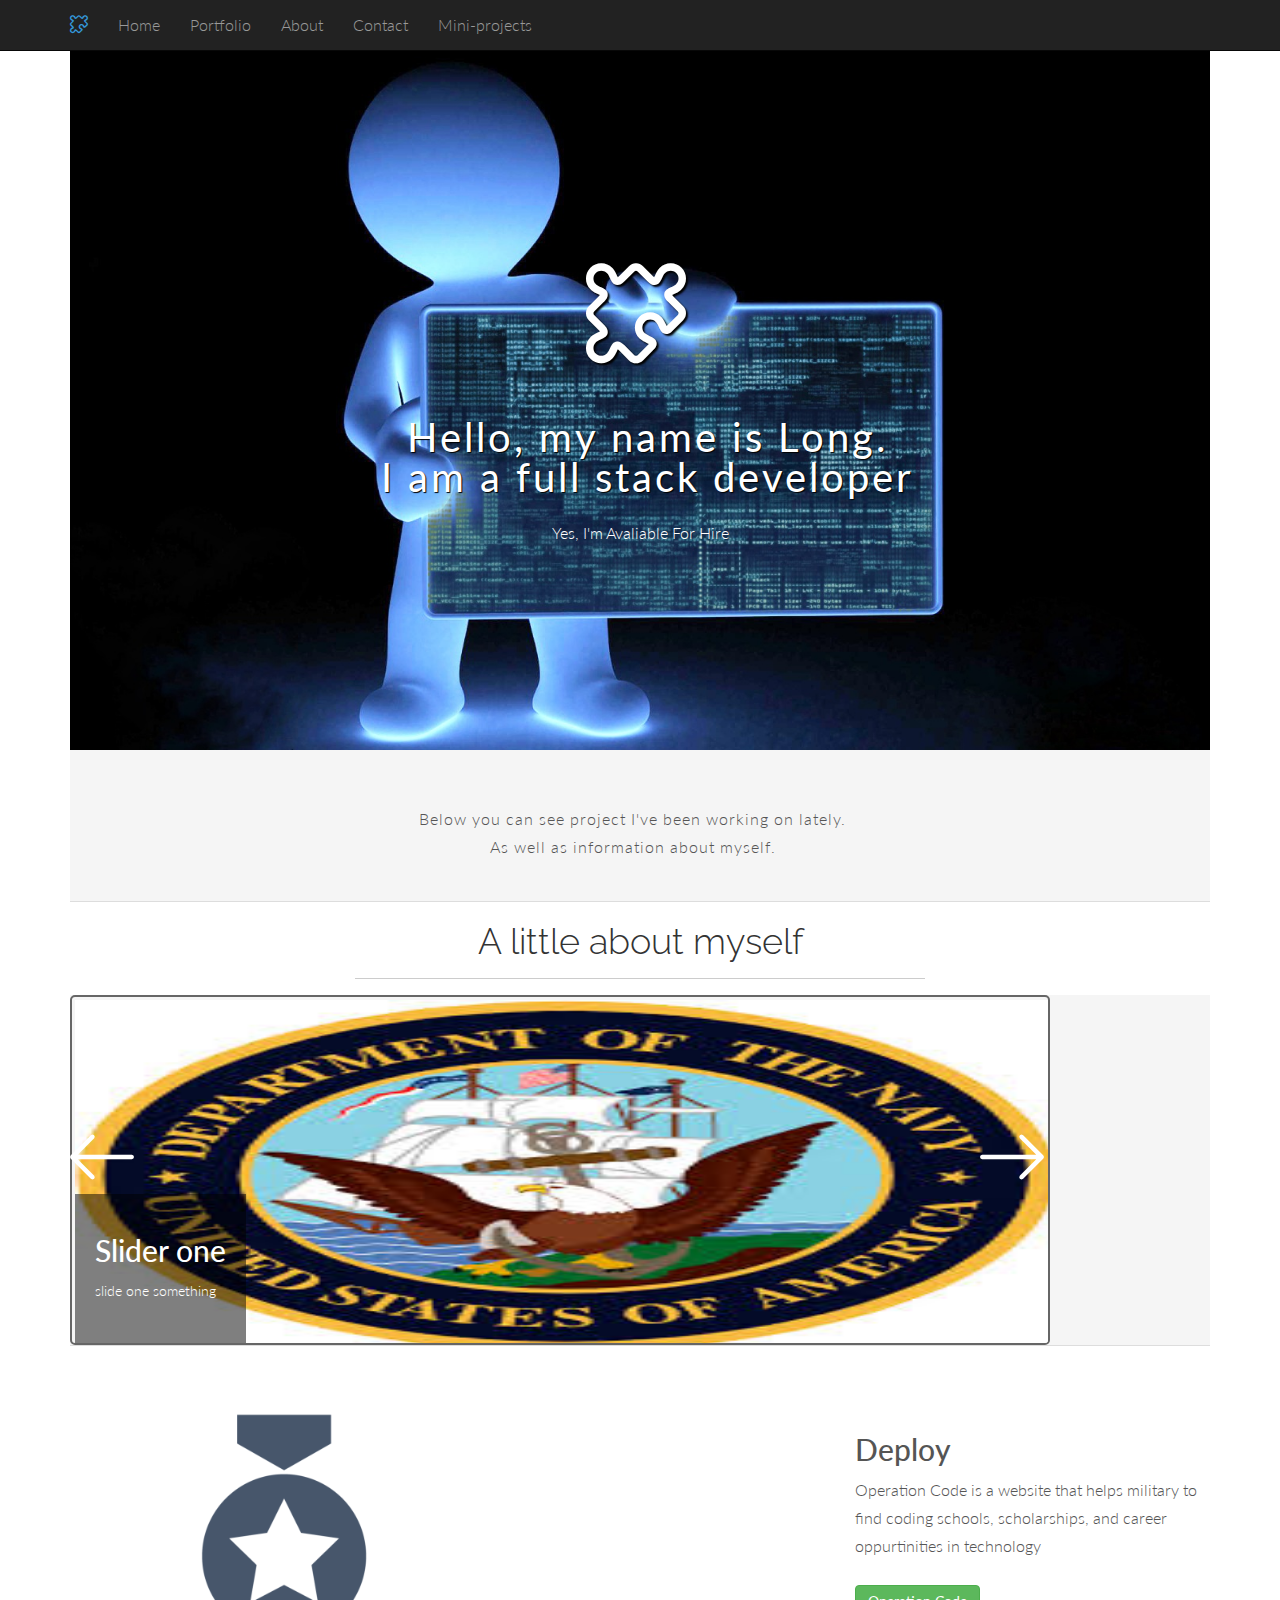
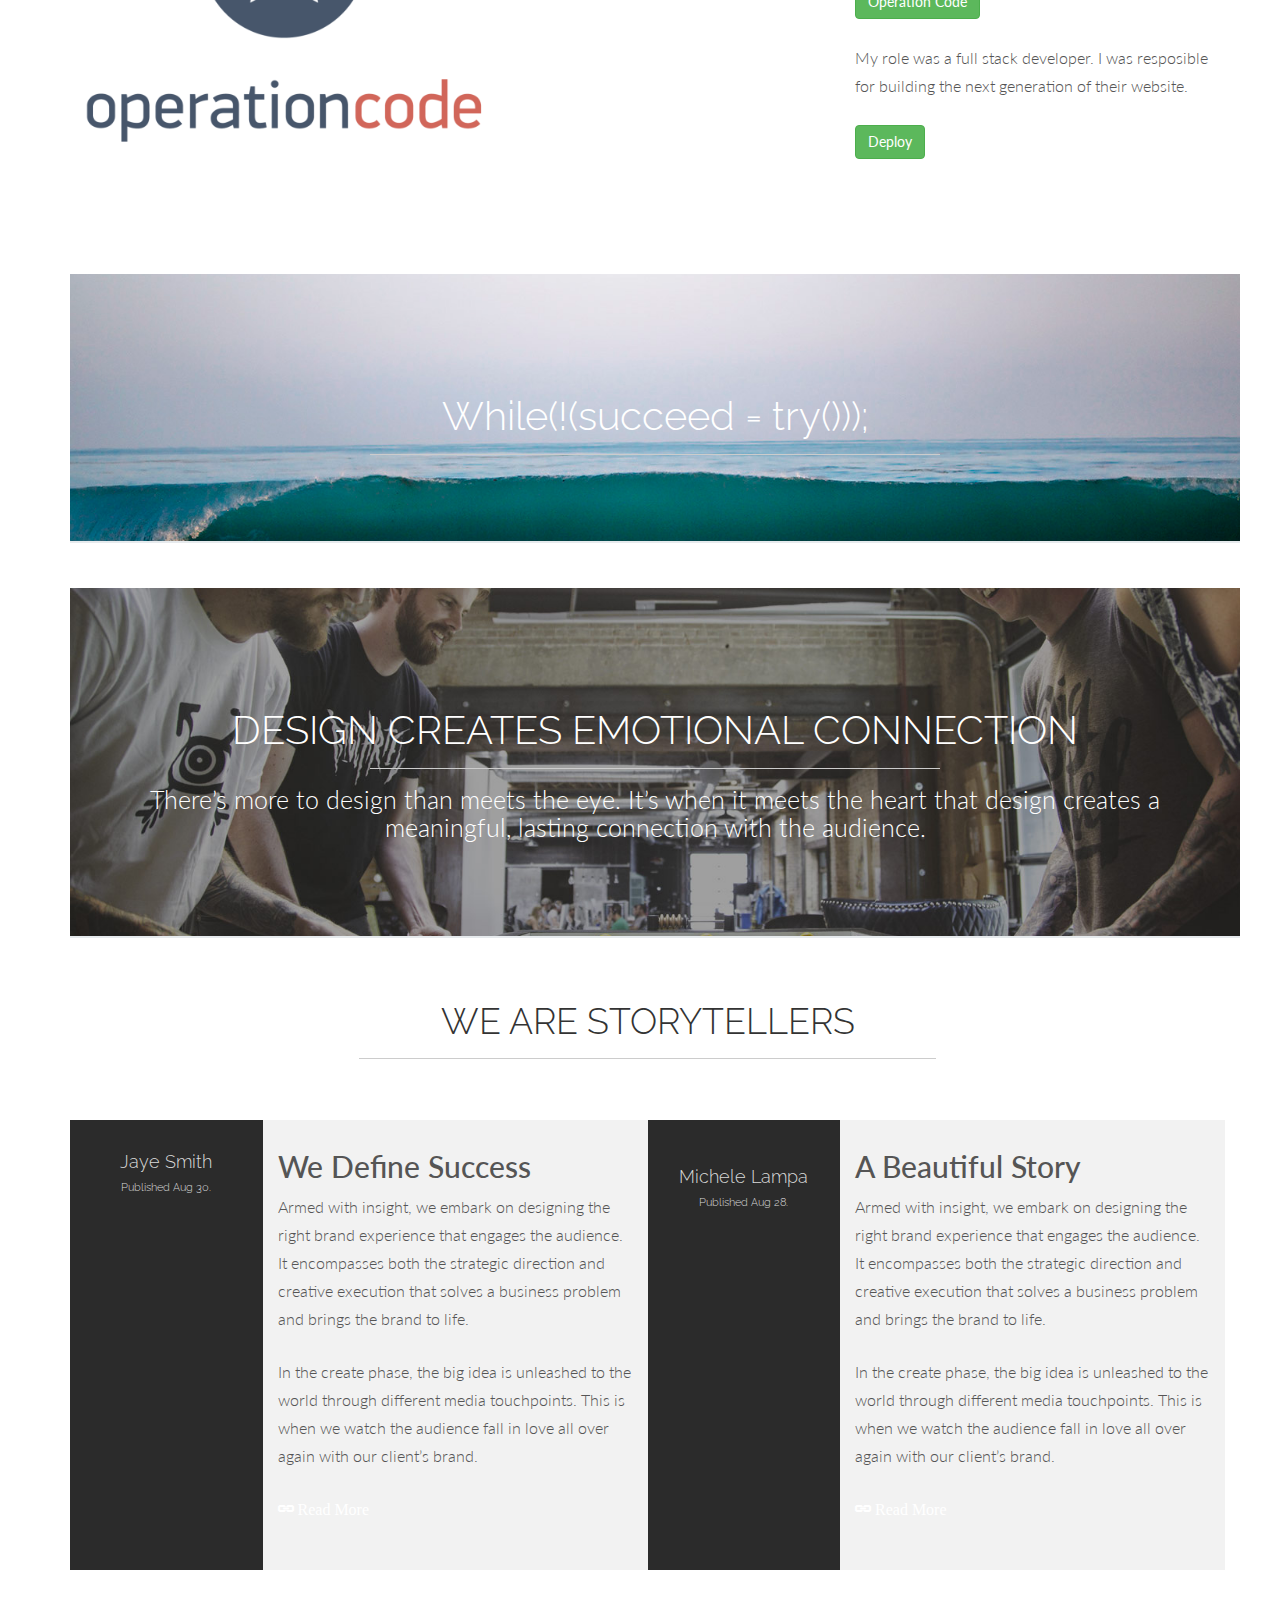
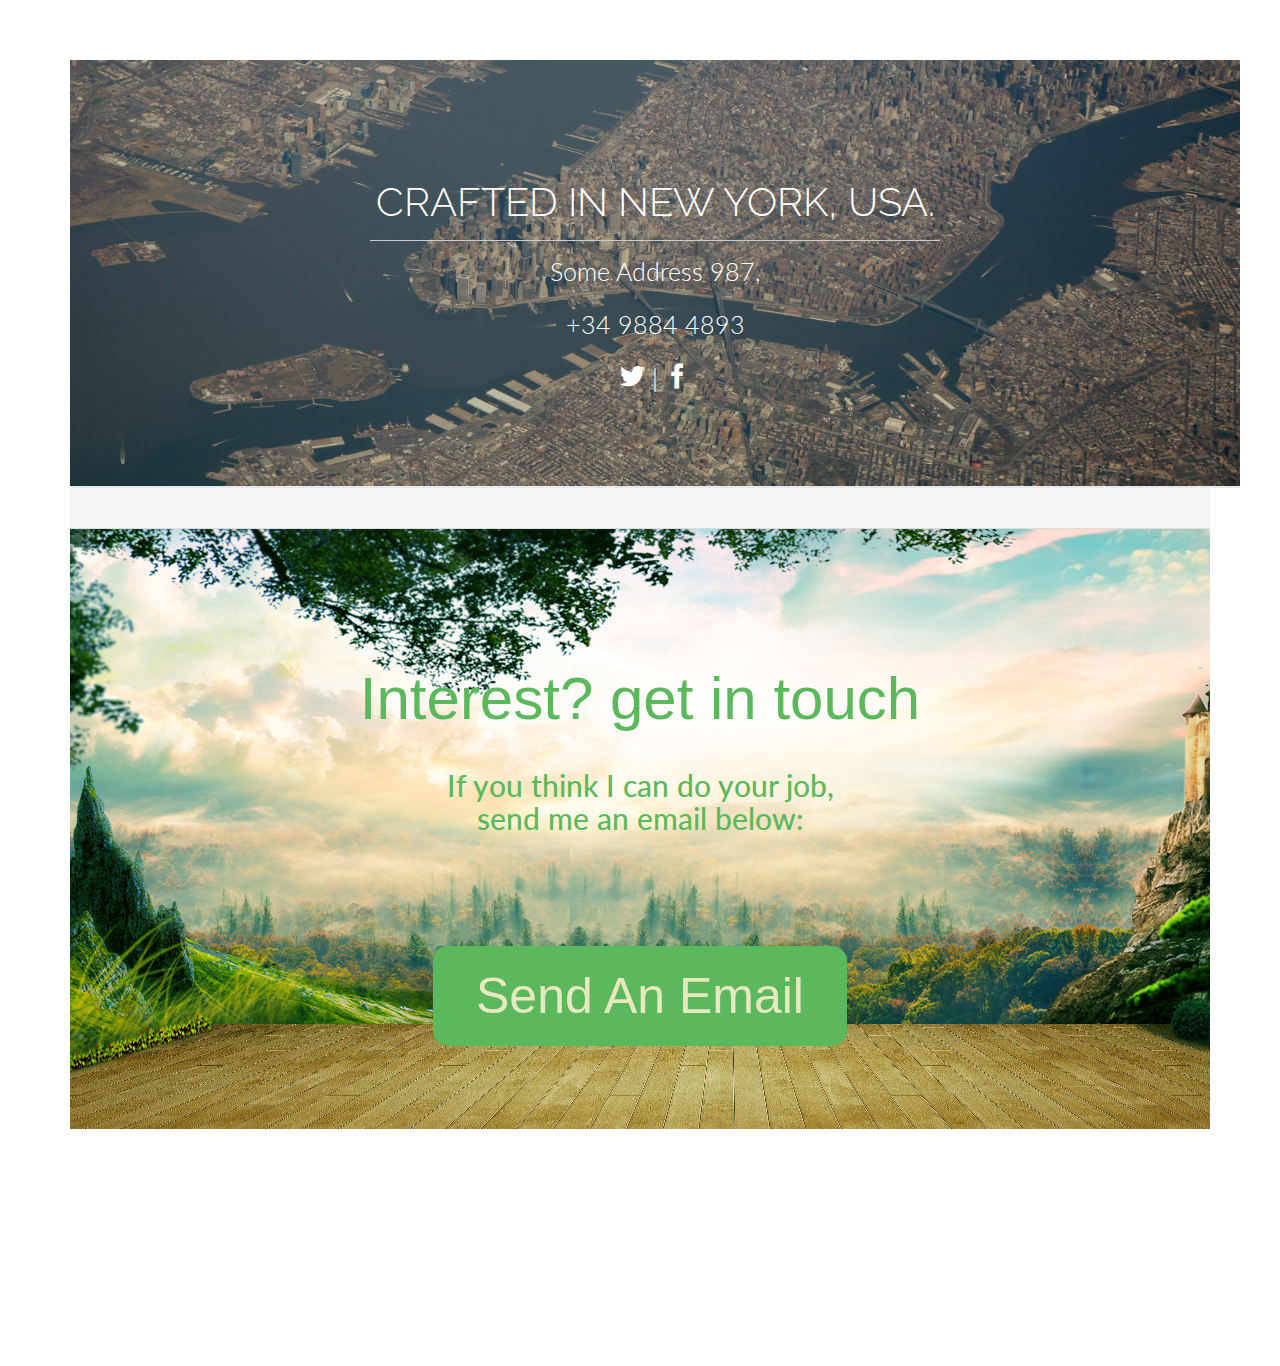
<file: index.html>
<!DOCTYPE html>
<html lang="en">

<head>
    <meta charset="utf-8">
    <meta name="viewport" content="width=device-width, initial-scale=1.0">
    
    <link rel="shortcut icon" href="">

    <title>Long Ho</title>

    <!-- Bootstrap core CSS -->
    <link href="assets/css/bootstrap.css" rel="stylesheet">

    <!-- Custom styles for this template -->
    <link href="assets/css/main.css" rel="stylesheet">
    <link rel="stylesheet" href="assets/css/icomoon.css">
    <link href="assets/css/animate-custom.css" rel="stylesheet">
    <link rel="stylesheet" href="assets/css/style.css">


    <link href='http://fonts.googleapis.com/css?family=Lato:300,400,700,300italic,400italic' rel='stylesheet' type='text/css'>
    <link href='http://fonts.googleapis.com/css?family=Raleway:400,300,700' rel='stylesheet' type='text/css'>
    <link rel="stylesheet" href="https://cdnjs.cloudflare.com/ajax/libs/font-awesome/4.7.0/css/font-awesome.min.css">
    <script src="assets/js/jquery.min.js"></script>
    <script type="text/javascript" src="assets/js/modernizr.custom.js"></script>

    <!-- HTML5 shim and Respond.js IE8 support of HTML5 elements and media queries -->
    <!--[if lt IE 9]>
      <script src="assets/js/html5shiv.js"></script>
      <script src="assets/js/respond.min.js"></script>
    <![endif]-->
</head>

<body data-spy="scroll" data-offset="0" data-target="#navbar-main">
    <div class="container">

        <div id="navbar-main">
            <!-- Fixed navbar -->
            <div class="navbar navbar-inverse navbar-fixed-top">
                <div class="container">
                    <div class="navbar-header">
                        <button type="button" class="navbar-toggle" data-toggle="collapse" data-target=".navbar-collapse">
            <span class="icon icon-puzzle" style="font-size:30px; color:#3498db;"></span>
          </button>
                        <a class="navbar-brand hidden-xs hidden-sm" href="#home"><span class="icon icon-puzzle" style="font-size:18px; color:#3498db;"></span></a>
                    </div>
                    <div class="navbar-collapse collapse">
                        <ul class="nav navbar-nav">
                            <li><a href="#home" class="smoothScroll">Home</a></li>
                            <li> <a href="#portfolio" class="smoothScroll"> Portfolio</a></li>
                            <li> <a href="#about" class="smoothScroll"> About</a></li>
                            <li> <a href="#contact" class="smoothScroll"> Contact</a></li>
                            <li> <a href="miniproject.html" class="icon-envelope-alt"> Mini-projects</a></li>
                    </div>
                    <!--/.nav-collapse -->
                </div>
            </div>
        </div>
        <div id="headerwrap" id="home" name="home">
            <header class="clearfix">
                <h1><span class="icon icon-puzzle"></span></h1>
                <p>Hello, my name is Long.<br/> I am a full stack developer</p>
                <a href="#contact" class="button button-ghost smoothScroll">Yes, I'm Avaliable For Hire </a>
            </header>
        </div>
        <div id="greywrap">
            <div class="row">
                <p>Below you can see project I've been working on lately.<br/> As well as information about myself.</p>
            </div>
        </div>

       
        
        <!-- ==== ABOUT ==== -->

        <h1 class="centered">A little about myself</h1>
        <hr>
        <div id="body1">
            <div class="container1" id="about" name="about">
                <!--slide 1-->
                <img src="assets/img/left-arrow.png" alt="Prev" id="prev">
                <div id="slider">
                    <div class="slide">
                        <div class="slide-copy">
                            <h2>Slider one</h2>
                            <p>slide one something</p>
                        </div>
                        <img src="assets/img/navy.jpg">
                    </div>
                    <!--slide 2-->
                    <div class="slide">
                        <div class="slide-copy">
                            <h2>Slider two something2</h2>
                            <p>slide two</p>
                        </div>
                        <img src="assets/img/navy.jpg">
                    </div>
                    <!--slide 3-->
                    <div class="slide">
                        <div class="slide-copy">
                            <h2>Slider three</h2>
                            <p>slide three</p>
                        </div>
                        <img src="assets/img/navy.jpg">
                    </div>
                    <!--slide 4-->
                    <div class="slide">
                        <div class="slide-copy">
                            <h2>Slider four</h2>
                            <p>slide four</p>
                        </div>
                        <img src="assets/img/navy.jpg">
                    </div>
                    <!--slide 5-->
                    <div class="slide">
                        <div class="slide-copy">
                            <h2>Slider five</h2>
                            <p>slide five sdfksdfojsdofjsodfsdofjsodjfosdjofjsdofjsodjfosdjfosjdofsdojfosdjfojsdofjsodfjosdjfosdjfosjdofjsdfojsdofj</p>
                        </div>
                        <img src="assets/img/navy.jpg">
                    </div>
                </div>
                <img src="assets/img/right-arrow.png" alt="Next" id="next">
            </div>
        </div>
        <!-- container -->

        <div id="greywrap">
            <div class="row">
            </div>
            <!-- row -->
        </div>

        <!-- ==== Portfolio ==== -->
        <div class="container" id="portfolio" name="portfolio">
            <br/>
            <br/>
            <br/>
            <div class="row">
                <div class="col-lg-8 centered">
                    <img class="img-responsive" src="assets/img/operationcode.png" width="400px">
                </div>
                <div class="col-lg-4">
                    <h2>Deploy</h2>
                    <p>Operation Code is a website that helps military to find coding schools, scholarships, and career oppurtinities
                        in technology</p>
                    <p><a href="https://operationcode.org/" class="btn btn-success" id="button">Operation Code</a></p>
                    <p> My role was a full stack developer. I was resposible for building the next generation of their website.</p>
                    <p><a href="https://opcode.azurewebsites.net/" class="btn btn-success" id="button">Deploy</a></p>
                </div>
            </div>
            <!-- row -->
            <br>
            <br>
        </div>
        <!-- Portfolio -->

        <!-- ==== SECTION DIVIDER1 -->
        <section class="section-divider textdivider divider1">
            <div class="container">
                <h1>While(!(succeed = try()));</h1>
                <hr>

            </div>
            <!-- container -->
        </section>
        <!-- section -->
        <!-- ==== SECTION DIVIDER4 ==== -->
        <section class="section-divider textdivider divider4">
            <div class="container">
                <h1>DESIGN CREATES EMOTIONAL CONNECTION</h1>
                <hr>
                <p>There’s more to design than meets the eye. It’s when it meets the heart that design creates a meaningful,
                    lasting connection with the audience.</p>
            </div>
            <!-- container -->
        </section>
        <!-- section -->

        <!-- ==== BLOG ==== -->
        <div class="container" id="blog" name="blog">
            <br>
            <div class="row">
                <br>
                <h1 class="centered">WE ARE STORYTELLERS</h1>
                <hr>
                <br>
                <br>
            </div>
            <!-- /row -->

            <div class="row">
                <div class="col-lg-6 blog-bg">
                    <div class="col-lg-4 centered">
                        <br>
                        <h4>Jaye Smith</h4>
                        <h5>Published Aug 30.</h5>
                    </div>
                    <div class="col-lg-8 blog-content">
                        <h2>We Define Success</h2>
                        <p>Armed with insight, we embark on designing the right brand experience that engages the audience.
                            It encompasses both the strategic direction and creative execution that solves a business problem
                            and brings the brand to life.</p>
                        <p>In the create phase, the big idea is unleashed to the world through different media touchpoints.
                            This is when we watch the audience fall in love all over again with our client’s brand.</p>
                        <p><a href="#" class="icon icon-link"> Read More</a></p>
                        <br>
                    </div>
                </div>
                <!-- /col -->

                <div class="col-lg-6 blog-bg">
                    <div class="col-lg-4 centered">
                        <br>
                        <p></p>
                        <h4>Michele Lampa</h4>
                        <h5>Published Aug 28.</h5>
                    </div>
                    <div class="col-lg-8 blog-content">
                        <h2>A Beautiful Story</h2>
                        <p>Armed with insight, we embark on designing the right brand experience that engages the audience.
                            It encompasses both the strategic direction and creative execution that solves a business problem
                            and brings the brand to life.</p>
                        <p>In the create phase, the big idea is unleashed to the world through different media touchpoints.
                            This is when we watch the audience fall in love all over again with our client’s brand.</p>
                        <p><a href="#" class="icon icon-link"> Read More</a></p>
                        <br>
                    </div>
                </div>
                <!-- /col -->
            </div>
            <!-- /row -->
            <br>
            <br>
        </div>
        <!-- /container -->


        <!-- ==== SECTION DIVIDER6 ==== -->
        <section class="section-divider textdivider divider6">
            <div class="container">
                <h1>CRAFTED IN NEW YORK, USA.</h1>
                <hr>
                <p>Some Address 987,</p>
                <p>+34 9884 4893</p>
                <p><a class="icon icon-twitter" href="#"></a> | <a class="icon icon-facebook" href="#"></a></p>
            </div>
            <!-- container -->
        </section>

        <div id="greywrap">
            <div class="row">
            </div>
            <!-- row -->
        </div>

        <!-- section -->
        <div class="contactMe" id="contact" name="contact">
            <div class="contactWrapper">
                <h1 id="text">Interest? get in touch</h1>
                <h2 id="contactp">If you think I can do your job,<br/> send me an email below:</h2>
                <br/>
                <br/>
                <br/>
                <div class="submitContact">
                    <a href="mailto:holong.duc@gmail.com">
                        <div class="submitBtnNew">Send An Email</div>
                    </a>
                </div>

            </div>
        </div>

        <!-- <div class="container" id="contact" name="contact">
        <div class="row">
            <br>
            <h1 class="centered">Contact</h1>
            <hr>
            <h3>Hire Long</h3>
            <p>Register to our newsletter and be updated with the latests information regarding our services, offers and
                much more.</p>
            <br>
            <br>
            <div class="col-lg-4">
                <h3>Contact Information</h3>
                <p>
                    <span class="icon icon-mobile"></span>(408)483-4746 <br/>
                    <span class="icon icon-envelop"></span> <a href="#">holong.duc@gmail.com</a> <br/>
                    <i class="fa fa-linkedin" aria-hidden="true"> www.linkedin.com/in/bobbylong73</i><br/>

                </p>
            </div>
            <!-- col -->

        <!-- <div class="col-lg-4">
               
                    <form class="form-horizontal" role="form">
                        <div class="form-group">
                            <label>Name</label>
                            <label for="text1" class="col-lg-4 control-label"></label>
                            <div class="col-lg-10">
                                <input type="text" class="form-control" id="text1" placeholder="Enter your name....">
                            </div>
                        </div>
                        <div class="form-group">
                            <label>Email Address</label>
                            <label for="inputEmail1" class="col-lg-4 control-label"></label>
                            <div class="col-lg-10">
                                <input type="email" class="form-control" id="inputEmail1" placeholder="Email">
                            </div>
                        </div>
                        <div class="form-group">
                                <label>Contact</label>
                                <label for="contact" class="col-lg-4 control-label"></label>
                                <div class="col-lg-10">
                                    <input type="contact" class="form-control" id="contact" placeholder="Enter your phone number...">
                                </div>
                            </div>
                        <div class="form-group">
                                <label>Message</label>
                                <label for="message" class="col-lg-4 control-label"></label>
                                <div class="col-lg-10">
                                    <textarea id="message" name="message" placeholder="Your message..." rows="7" cols="38"></textarea>
                                </div>
                            </div>
                        <div class="form-group">
                            <div class="col-lg-10">
                                <button type="button" class="btn btn-success">Send</button>
                            </div>
                        </div>
                    </form>
                    <!-- form -->

        <!-- </div> -->
        <!-- col -->

        <!-- <div class="col-lg-4">
                <h3>Support Us</h3>
                <p>Lorem Ipsum is simply dummy text of the printing and typesetting industry. Lorem Ipsum has been the industry's
                    standard dummy text ever since the 1500s, when an unknown printer took a galley of type and scrambled
                    it to make a type specimen book.</p>
            </div> -->
        <!-- col -->

        <!-- </div> -->
        <!-- row -->

        <!-- </div> -->
        <!-- container -->


        <!-- Bootstrap core JavaScript
    ================================================== -->
        <!-- Placed at the end of the document so the pages load faster -->


        <script type="text/javascript" src="assets/js/bootstrap.min.js"></script>
        <script type="text/javascript" src="assets/js/retina.js"></script>
        <script type="text/javascript" src="assets/js/jquery.easing.1.3.js"></script>
        <script type="text/javascript" src="assets/js/smoothscroll.js"></script>
        <script type="text/javascript" src="assets/js/jquery-func.js"></script>
        <script type="text/javascript" src="assets/js/script.js"></script>
    </div>
</body>

</html>
</file>
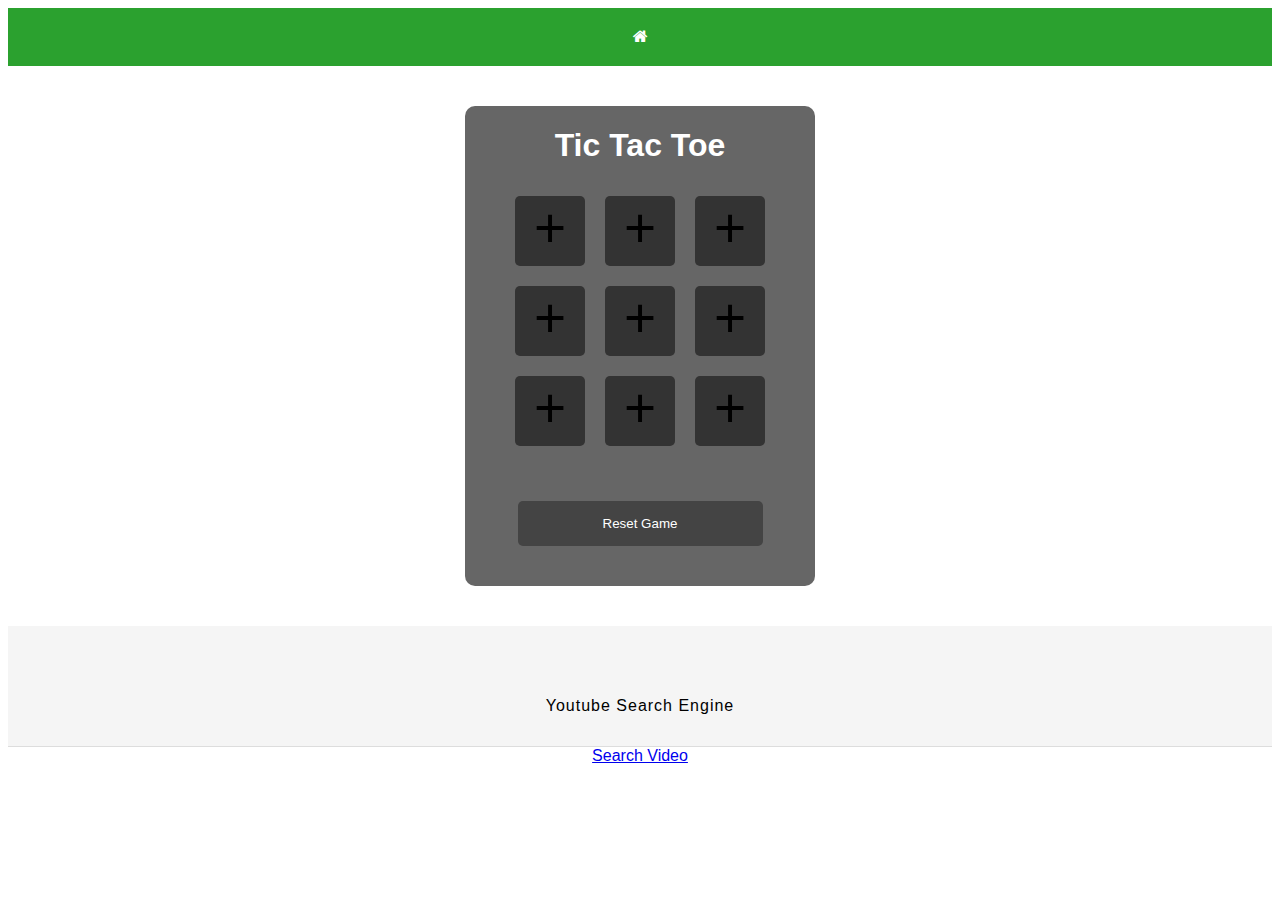
<file: portfolio/miniProject.html>
<!DOCTYPE html>
<html lang="en">

<head>
    <meta charset="utf-8">
    <title>Mini-Projects</title>
    <meta name="viewport" content="width=device-width, initial-scale=1.0">

    <!--CSS-->
    <link rel="stylesheet" href="https://maxcdn.bootstrapcdn.com/bootstrap/4.0.0-beta/css/bootstrap.min.css" integrity="sha384-/Y6pD6FV/Vv2HJnA6t+vslU6fwYXjCFtcEpHbNJ0lyAFsXTsjBbfaDjzALeQsN6M"
        crossorigin="anonymous">
    <link rel="stylesheet" href="assets/css/tictactoe.css">
   
    <link href="assets/css/font-awesome.min.css" rel="stylesheet">
   
    
</head>

<body>
    <div>
        <ul id="navbar-header">
            <li id="navbar">
                <a href="index.html" class="active"><i class="icon-home"></i></a>
            </li>
        </ul>
    </div>

    <div id="container">
        <header>
            <h1 id="ttt">Tic Tac Toe</h1>
        </header>
        <ul id="board">
            <li id="spot1">+</li>
            <li id="spot2">+</li>
            <li id="spot3">+</li>
            <li id="spot4">+</li>
            <li id="spot5">+</li>
            <li id="spot6">+</li>
            <li id="spot7">+</li>
            <li id="spot8">+</li>
            <li id="spot9">+</li>
        </ul>
        <div class="clearfix"></div>
        <div id="button">
            <button id="reset">Reset Game</button>
        </div>
    </div>

    <div id="greywrap">
        <div id="title">
            <p> Youtube Search Engine</p>
        </div>
    </div>

    <div id="youtube">
        <a href="youtube.html">Search Video</a>
    </div>
   
        
   


    <!--Javascript-->
    <script src="https://ajax.googleapis.com/ajax/libs/jquery/3.2.1/jquery.min.js"></script>
    <script src="https://cdnjs.cloudflare.com/ajax/libs/popper.js/1.11.0/umd/popper.min.js" integrity="sha384-b/U6ypiBEHpOf/4+1nzFpr53nxSS+GLCkfwBdFNTxtclqqenISfwAzpKaMNFNmj4"
        crossorigin="anonymous"></script>
    <script src="https://maxcdn.bootstrapcdn.com/bootstrap/4.0.0-beta/js/bootstrap.min.js" integrity="sha384-h0AbiXch4ZDo7tp9hKZ4TsHbi047NrKGLO3SEJAg45jXxnGIfYzk4Si90RDIqNm1"
        crossorigin="anonymous"></script>
    <script type="text/javascript" src="assets/js/tic-tac-toe.js"></script>
   
  
    

</body>

</html>
</file>
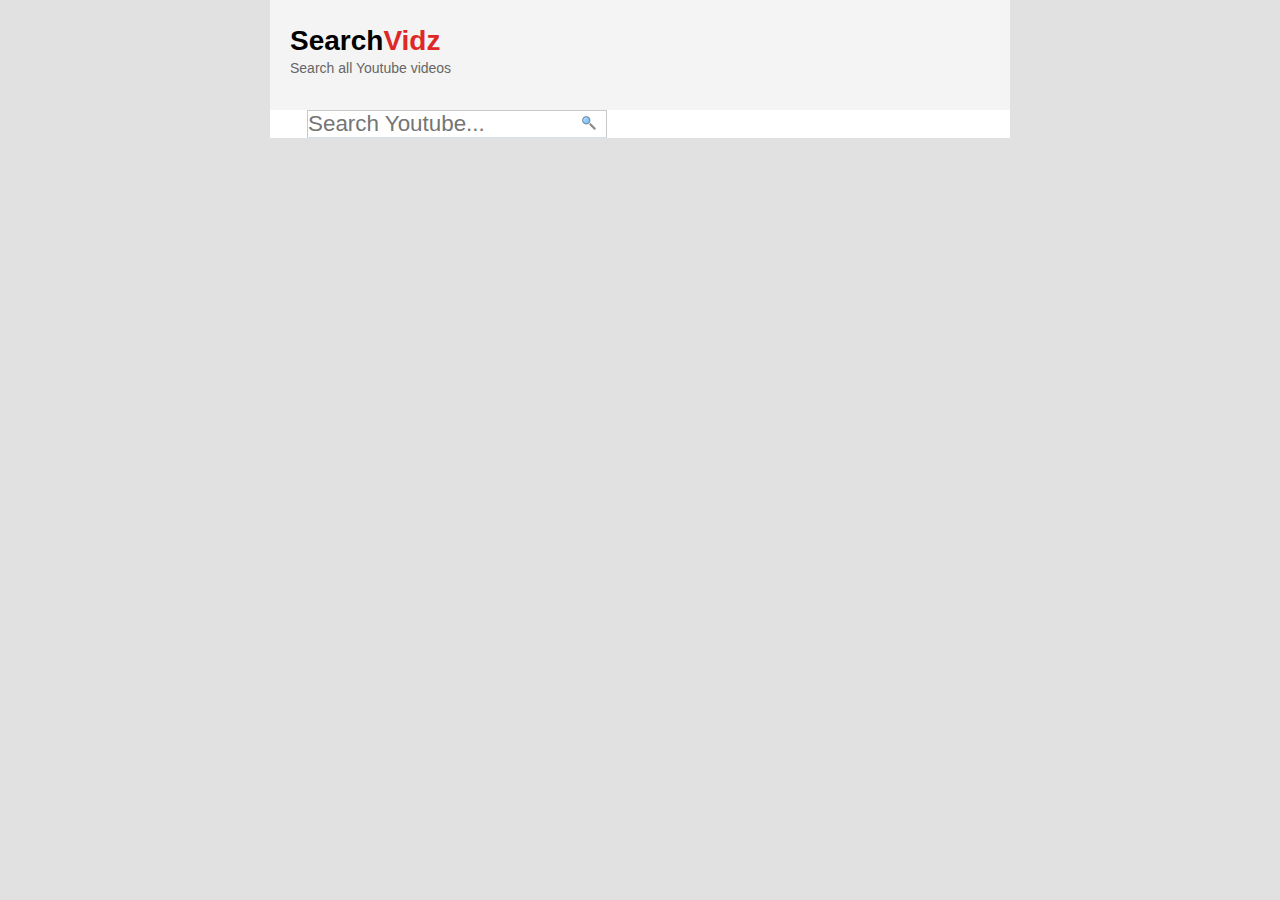
<file: portfolio/youtube.html>
<!DOCTYPE html>
<html>
  <head>
    <meta charset="UTF-8">
    <title>SearchVidz</title>
    <link rel="stylesheet" href="assets/css/youtube.css">
    <link rel="stylesheet" href="assets/css/jquery.fancybox.css">

    <script src="https://ajax.googleapis.com/ajax/libs/jquery/3.2.1/jquery.min.js"></script>
    <script type="text/javascript" src="assets/js/youtube.js"></script>
    <script type="text/javascript" src="assets/js/jquery.fancybox.js"></script>
    <script>
        $(document).ready(function(){
            $(".fancybox").fancybox();
        });
    </script>
  </head>

  <body>
        <div id="container">
            <header>
                <h1>Search<span>Vidz</span></h1>
                <p>Search all Youtube videos</p>
            </header>
                <section>
                    <form id="search-form" name="search-form" onsubmit="return search()">
                        <div class="fieldcontainer">
                            <input type="search" id="query" class="search-field" placeholder="Search Youtube...">
                            <input type="submit" name="search-btn" id="search-btn" value="">
                        </div>
                    </form>
                    <ul id="results"></ul>
                    <div id="buttons"></div>
                </section>
            </div>
  </body>
</html>
</file>
<file: assets/css/main.css>
html,
button,
input,
select,
textarea {
    color: #222;
}

body {
    font-size: 1em;
    line-height: 1.4;
}

/*
 * Remove text-shadow in selection highlight: h5bp.com/i
 * These selection rule sets have to be separate.
 * Customize the background color to match your design.
 */

::-moz-selection {
    background: #f2c2c9;
    color: #a4003a;
    text-shadow: none;
}

::selection {
    background: #16a085;
    color: #a4003a;
    text-shadow: none;
}

/*
 * A better looking default horizontal rule
 */

 hr {
    display: block;
    height: 1px;
    border: 0;
    border-top: 1px solid #ccc;
    margin: 1em 0;
    padding: 0;
}

/*
 * Remove the gap between images and the bottom of their containers: h5bp.com/i/440
 */

 img {
    vertical-align: middle;
}

/*
 * Allow only vertical resizing of textareas.
 */

 textarea {
    resize: vertical;
}


/* ==========================================================================
   General styles
   ========================================================================== */

html,
body {
    height: 100%;
}

body {
    font-family: "Lato";
    font-weight: 300;
    font-size: 16px;
    color: #555;

    -webkit-font-smoothing: antialiased;
    -webkit-overflow-scrolling: touch;
}

.col-md-4 {
	padding-bottom: 20px;
}

.row {
margin-right: 0px;
margin-left: -15px;
}

.modal-header {
	background: #3498db;
}

.modal-header h4 {
	color: white;
}

.modal-footer {
	background: #2b2b2b;
}


.navbar-default {
border-color: transparent;
background-color: #dadada;
}


.navbar-toggle {
border-color: transparent;
border: 0px solid transparent;
}

.navbar-default .navbar-nav > li > a:hover,
.navbar-default .navbar-nav > li > a:focus {
	background-color: #16a085;
	color: white;
}



hr {
    position: relative;
    border: none;
}

hr:before {
    content: " ";
    position: absolute;
    top: 0;
    left: 25%;
    width: 50%;
    height: 2px;
    background: #ccc;
}

a img {
    background: white;
}

.odd a img {
    background: #f5f5f5;
}

/* Titles */
h1, h3, h4, h5, h6 {
    font-family: "Raleway";
    font-weight: 300;
    color: #333;
}


/* Paragraph & Typographic */
p {
    line-height: 28px;
    margin-bottom: 25px;
}

.centered {
    text-align: center;
}

.paragraph-lead {
    font-size: 20px;
    color: #3498db;
}

strong {
    font-weight: 700;
}

em {
    font-weight: 300;
}

pre {
    background: #ebebeb;
    border: none;
    font-family: "Monaco";
    font-size: 16px;
    color: #666;
    padding: 20px;
    line-height: 28px;
}

small {
    font-size: 12px;
}

blockquote,
blockquote p {
    line-height: 28px;
    color: #999;
    font-weight: 300;
    font-style: italic;
}

blockquote {
    position: relative;
    margin: 0 0 40px -30px;
    padding-left: 30px;
    border-left: 5px solid #3498db;
}

blockquote cite {
    position: absolute;
    bottom: -25px;
    right: 0;
    font-size: 12px;
    font-style: italic;
    color: #333;
    font-weight: 300;
}

blockquote cite:before {
    content: "-- "
}

/* Images */
.overflow-image {
    margin-top: -65px;
}

/* Links */
a {
    color: #3498db;
    word-wrap: break-word;

    -webkit-transition: color 0.1s ease-in, background 0.1s ease-in;
    -moz-transition: color 0.1s ease-in, background 0.1s ease-in;
    -ms-transition: color 0.1s ease-in, background 0.1s ease-in;
    -o-transition: color 0.1s ease-in, background 0.1s ease-in;
    transition: color 0.1s ease-in, background 0.1s ease-in;
}

a:hover,
a:focus {
    color: #c0392b;
    text-decoration: none;
    outline: 0;
}

a:before,
a:after {
    -webkit-transition: color 0.1s ease-in, background 0.1s ease-in;
    -moz-transition: color 0.1s ease-in, background 0.1s ease-in;
    -ms-transition: color 0.1s ease-in, background 0.1s ease-in;
    -o-transition: color 0.1s ease-in, background 0.1s ease-in;
    transition: color 0.1s ease-in, background 0.1s ease-in;
}



/* ==========================================================================
   Wrap Sections
   ========================================================================== */

#headerwrap {
	background: url(../img/header_bg.jpg) no-repeat center top;
	margin-top: 50px;
	padding-top:120px;
	text-align:center;
	background-attachment: relative;
	background-position: center center;
	min-height: 700px;
    width: 100%;
    
	
    -webkit-background-size: 100%;
    -moz-background-size: 100%;
    -o-background-size: 100%;
    background-size: 100%;

    -webkit-background-size: cover;
    -moz-background-size: cover;
    -o-background-size: cover;
    background-size: cover;
}

#headerwrap h1 {
	color:#ffffff;
	margin-top: 90px;
	padding-bottom: 30px;
	letter-spacing: 8px;
	font-size: 100px;
	font-weight: bold;
	text-shadow: 2px 2px 2px #000;
}

#headerwrap p {
	color:#ffffff;
	font-size: 40px;
	font-weight: 400;
	text-align: center;
	line-height: 40px;
	letter-spacing: 3px;
	margin-left: 15px;
	text-shadow: 1px 1px 1px #000;
}

#greywrap {
	background: #f5f5f5;
	margin-top: 0px;
	padding-top: 40px;
	border-bottom: 1px solid #ddd;
	text-align: center;
}

#greywrap .callout {
	margin-bottom: 20px;
}

#greywrap p {
	margin-left: 30px;
	margin-right: 30px;
	letter-spacing: 1px;
	padding-top: 15px;
	padding-bottom: 15px;
}

#greywrap .icon {
	font-size: 60px;
	line-height: 30px;
	margin-bottom: 10px;
}

#footerwrap {
	background: #2b2b2b;
	margin-top: 0px;
	padding-top: 40px;
	padding-bottom: 20px;
	border-bottom: 1px solid #ddd;
	text-align: center;
}

#footerwrap h4 {
	color: white;
}


/* ==========================================================================
   Box Sections
   ========================================================================== */

.white h1 {
	padding-top: 35px;
}

.white p {
	padding-top: 25px;
}

/* Section Dividers */
.section-divider {
    z-index: 999;
    width: 100%;
    display: table;
    max-height: 450px;
    border-bottom: 2px solid #E6EAED;
    -webkit-box-sizing: border-box;
    -moz-box-sizing: border-box;
    -ms-box-sizing: border-box;
    box-sizing: border-box;
    padding-top: 30px;
    padding-bottom: 70px;
    margin-top: 45px;


    background-position: center center;

    -webkit-background-size: 100%;
    -moz-background-size: 100%;
    -o-background-size: 100%;
    background-size: 100%;

    -webkit-background-size: cover;
    -moz-background-size: cover;
    -o-background-size: cover;
    background-size: cover;

    background-attachment: relative;
    
    text-align: center;
}

.textdivider h1 {
	padding-top: 70px;
	color: white;
	font-size: 40px;
}

.textdivider p {
	color: white;
	font-size: 25px;
}


/* Section Dividers Backgrounds */

.divider1 {
	background-image: url('../img/bg/divider1.jpg')
}

.divider2 {
	background-image: url('../img/bg/divider2.jpg')
}

.divider3 {
	background-image: url('../img/bg/divider3.jpg');
	margin-top: 0px;
}

.divider4 {
	background-image: url('../img/bg/divider4.jpg')
}

.divider6 {
	background-image: url('../img/bg/divider6.jpg')
}



/* ==========================================================================
   Services Section
   ========================================================================== */

.service-trigger {
    display: block;
	position: relative;
    margin-bottom: 15px;
    color: white;
    font-size: 20px;
    text-align: center;
    height: 168px;
    cursor: pointer;
	padding: 90px 20px 50px 20px;
    border: none;
    background: #333;
}

.service-trigger:before {
    width: 100%;
    top: 50px;
    color: #3498db;
    font-size: 36px;
    text-align: center;
	position: absolute;
	left: 0;
}

.service-active .service-trigger {
    background: #222;
}

.service-active p {
	font-family: 'Lato', sans-serif;
	padding-top: 10px;
}

.service-content {
    padding: 15px 20px;
    background: #e6eaed;
    display: block;
    height: auto
}

.service-content p:last-child {
    margin: 0;
}


/* ==========================================================================
   Image Mask
   ========================================================================== */

.grid figure {
	margin: 0;
	position: relative;
}

.grid figure img {
	width: 100%;
	display: block;
	position: relative;
}

.grid figcaption {
	position: absolute;
	top: 0;
	left: 0;
	padding: 20px;
	color: #fff;
	background: #3498db;
}

.grid figcaption h5 {
	margin: 0;
	padding-top: 0px;
	padding-left: 20px;
	padding-bottom: 5px;
	color: #fff;
	font-weight: 700;
	text-align: left;
	letter-spacing: 2px;
	
}

.grid figcaption a {
	text-align: left;
	padding: 5px 10px;
	margin-left: 20px;
	display: inline-block;
	background: #2f2f2f;
	color: #fff;
	font-size: 13px;
}

/* Caption Style */
.mask figure {
	overflow: hidden;
}

.mask figure img {
	-webkit-transition: -webkit-transform 0.4s;
	-moz-transition: -moz-transform 0.4s;
	transition: transform 0.4s;
}

.no-touch .mask figure:hover img,
.mask figure.cs-hover img {
	-webkit-transform: translateY(-30px);
	-moz-transform: translateY(-30px);
	-ms-transform: translateY(-30px);
	transform: translateY(-30px);
}

.mask figcaption {
	height: 50px;
	width: 100%;
	top: auto;
	bottom: 0;
	opacity: 0;
	-webkit-transform: translateY(100%);
	-moz-transform: translateY(100%);
	-ms-transform: translateY(100%);
	transform: translateY(100%);
	-webkit-transition: -webkit-transform 0.4s, opacity 0.1s 0.3s;
	-moz-transition: -moz-transform 0.4s, opacity 0.1s 0.3s;
	transition: transform 0.4s, opacity 0.1s 0.3s;
}

.no-touch .mask figure:hover figcaption,
.mask figure.cs-hover figcaption {
	opacity: 1;
	-webkit-transform: translateY(0px);
	-moz-transform: translateY(0px);
	-ms-transform: translateY(0px);
	transform: translateY(0px);
	-webkit-transition: -webkit-transform 0.4s, opacity 0.1s;
	-moz-transition: -moz-transform 0.4s, opacity 0.1s;
	transition: transform 0.4s, opacity 0.1s;
}

.mask figcaption a {
	position: absolute;
	top:10px;
	bottom: 10px;
	right: 30px;
}


/* ==========================================================================
   Blog Section
   ========================================================================== */

.blog-bg {
	background: #2b2b2b;
	padding-right: 0px;
	padding-left: 0px;
	
}

.blog-bg h4 {
	color: #dadada;
	padding-top: 0px;
}

.blog-bg h5 {
	color: #dadada;
	font-size: 11px;
}

.blog-content {
	padding-top: 10px;
	background: #f2f2f2;
}


/* ==========================================================================
   MEDIA QUERIES
   ========================================================================== */


@media screen and (max-width:1050px), screen and (max-device-width:1050px){
	body .header{background-attachment: scroll;}
}


/*ipad portrait*/
@media only screen and (min-device-width:768px) and (max-device-width : 1024px) and (orientation : portrait){
	.header{background-attachment: scroll;}
}

@media screen and (max-width:769px) {
	#headerwrap h1 {
		font-size: 80px;
	}
	#headerwrap p {
		font-size: 30px;
		line-height: 38px;
	}
}
</file>
<file: assets/css/icomoon.css>
@font-face {
	font-family: 'icomoon';
	src:url('icomoon/icomoon.eot');
	src:url('icomoon/icomoon-.eot#iefix') format('embedded-opentype'),
		url('icomoon/icomoon.woff') format('woff'),
		url('icomoon/icomoon.ttf') format('truetype'),
		url('comoon/icomoon.svg.txt#icomoon') format('svg');
	font-weight: normal;
	font-style: normal;
}

/* Use the following CSS code if you want to use data attributes for inserting your icons */
[data-icon]:before {
	font-family: 'icomoon';
	content: attr(data-icon);
	speak: none;
	font-weight: normal;
	font-variant: normal;
	text-transform: none;
	line-height: 1;
	-webkit-font-smoothing: antialiased;
}

/* Use the following CSS code if you want to have a class per icon */
/*
Instead of a list of all class selectors,
you can use the generic selector below, but it's slower:
[class*="icon-"] {
*/
.icon-cancel-circle, .icon-puzzle, .icon-lamp, .icon-wand, .icon-vector, .icon-menu, .icon-close, .icon-twitter, .icon-facebook, .icon-vimeo, .icon-dribbble, .icon-mug, .icon-droplet, .icon-puzzle-2, .icon-target, .icon-dice, .icon-map, .icon-location, .icon-box-add, .icon-phone, .icon-phone-2, .icon-phone-3, .icon-tumblr, .icon-forrst, .icon-feed, .icon-pinterest, .icon-clock, .icon-bubble, .icon-screen, .icon-screen-2, .icon-laptop, .icon-mobile, .icon-mobile-2, .icon-tablet, .icon-tv, .icon-pencil, .icon-new-tab, .icon-quotes-left, .icon-user, .icon-bubble-2, .icon-google-plus, .icon-instagram, .icon-youtube, .icon-flickr, .icon-deviantart, .icon-github, .icon-blogger, .icon-soundcloud, .icon-lastfm, .icon-file, .icon-images, .icon-arrow-right, .icon-arrow-left, .icon-bubble-3, .icon-envelop, .icon-compass, .icon-spinner, .icon-spinner-2, .icon-spinner-3, .icon-play, .icon-pause, .icon-arrow-up-left, .icon-arrow-right-2, .icon-arrow-down-right, .icon-arrow-down, .icon-arrow-left-2, .icon-arrow-up, .icon-arrow-up-right, .icon-arrow-down-left, .icon-stopwatch, .icon-pushpin, .icon-compass-2, .icon-history, .icon-clock-2, .icon-alarm, .icon-earth, .icon-globe, .icon-target-2, .icon-car, .icon-truck, .icon-fire, .icon-lab, .icon-dumbbell, .icon-rocket, .icon-meter, .icon-dashboard, .icon-meter-fast, .icon-hammer, .icon-trophy, .icon-trophy-star, .icon-eye, .icon-eye-2, .icon-fan, .icon-sun, .icon-airplane, .icon-cogs, .icon-anchor, .icon-shield, .icon-lightning, .icon-power, .icon-pyramid, .icon-road, .icon-ladder, .icon-hammer-2, .icon-cube, .icon-cube-2, .icon-camera, .icon-piano, .icon-movie, .icon-connection, .icon-knight, .icon-diamonds, .icon-stack, .icon-folder-remove, .icon-folder-open, .icon-cart-checkout, .icon-cart, .icon-tag, .icon-basket, .icon-support, .icon-phone-4, .icon-reply, .icon-flip, .icon-database, .icon-database-2, .icon-calendar, .icon-calendar-2, .icon-keyboard, .icon-user-plus, .icon-users, .icon-bubble-forward, .icon-bubble-up, .icon-bubble-last, .icon-bubble-link, .icon-bubble-check, .icon-bubble-quote, .icon-lock, .icon-user-plus-2, .icon-user-minus, .icon-lock-2, .icon-paw, .icon-accessibility, .icon-eye-blocked, .icon-download, .icon-smiley, .icon-thumbs-down, .icon-yin-yang, .icon-remove, .icon-bars, .icon-pie, .icon-plus-circle, .icon-sad, .icon-shocked, .icon-neutral, .icon-checkmark, .icon-volume-low, .icon-arrow-down-2, .icon-volume0, .icon-bookmarks, .icon-arrow-left-3, .icon-radio-unchecked, .icon-sigma, .icon-strikethrough, .icon-backspace, .icon-filter, .icon-arrow-up-right-2, .icon-arrow-up-right-3, .icon-file-zip, .icon-home, .icon-blog, .icon-camera-2, .icon-file-2, .icon-copy, .icon-cart-plus, .icon-music, .icon-lock-3, .icon-zoom-out, .icon-user-block, .icon-search, .icon-zoom-in, .icon-bubble-notification, .icon-storage, .icon-grid, .icon-grid-2, .icon-signup, .icon-switch, .icon-volume-high, .icon-volume-medium, .icon-arrow-left-4, .icon-play-2, .icon-point-up, .icon-heart, .icon-heart-2, .icon-star, .icon-star-2, .icon-star-3, .icon-star-4, .icon-star-5, .icon-star-6, .icon-heart-3, .icon-weather-snow, .icon-weather-lightning, .icon-heart-4, .icon-weather-rain, .icon-windy, .icon-paypal, .icon-paypal-2, .icon-paypal-3, .icon-yelp, .icon-html5, .icon-css3, .icon-html5-2, .icon-stumbleupon, .icon-stumbleupon-2, .icon-wordpress, .icon-joomla, .icon-wordpress-2, .icon-github-2, .icon-github-3, .icon-volume-mute, .icon-volume-mute-2, .icon-volume-increase, .icon-volume-decrease, .icon-tongue, .icon-question, .icon-male, .icon-medal, .icon-key, .icon-contract, .icon-bubbles, .icon-file-3, .icon-file-4, .icon-pencil-2, .icon-headphones, .icon-film, .icon-film-2, .icon-mic, .icon-radio, .icon-settings, .icon-pie-2, .icon-inject, .icon-zoom-in-2, .icon-bubble-notification-2, .icon-link, .icon-brightness-contrast, .icon-flag, .icon-upload, .icon-skull, .icon-leaf, .icon-apple-fruit, .icon-food, .icon-cake, .icon-food-2, .icon-gift, .icon-balloon, .icon-medal-2, .icon-rating, .icon-rating-2, .icon-rating-3, .icon-steps, .icon-flower, .icon-remove-2, .icon-briefcase, .icon-briefcase-2, .icon-grid-3, .icon-sun-glasses, .icon-tree, .icon-tree-2, .icon-exit, .icon-evil, .icon-people, .icon-cool, .icon-thumbs-up, .icon-bed, .icon-bed-2, .icon-brightness-low, .icon-heart-broken, .icon-sun-2, .icon-umbrella, .icon-warning, .icon-move, .icon-point-left, .icon-point-down, .icon-point-right, .icon-question-2, .icon-notification, .icon-radio-checked, .icon-checkbox-partial, .icon-checkbox-unchecked, .icon-checkbox-checked, .icon-command, .icon-pen, .icon-quill, .icon-quill-2, .icon-wand-2, .icon-tools, .icon-eye-3, .icon-moon, .icon-contrast, .icon-eye-4, .icon-eye-5, .icon-user-block-2, .icon-bubble-paperclip, .icon-drawer, .icon-drawer-2, .icon-watch, .icon-archive, .icon-cabinet, .icon-clock-3, .icon-clock-4, .icon-connection-2, .icon-new, .icon-play-3, .icon-marker, .icon-movie-2, .icon-podcast, .icon-share, .icon-scissors, .icon-scissors-2, .icon-subscript, .icon-rulers, .icon-filter-2, .icon-loop, .icon-loop-2, .icon-shuffle, .icon-shuffle-2, .icon-loop-3, .icon-loop-4, .icon-plus, .icon-enter, .icon-angry, .icon-attachment, .icon-download-2, .icon-upload-2, .icon-thumbs-up-2, .icon-glasses, .icon-glasses-2, .icon-stats-up, .icon-bottle, .icon-bars-2, .icon-cog, .icon-bubble-dots, .icon-upload-3, .icon-download-3, .icon-location-2, .icon-location-3, .icon-location-4, .icon-envelop-2, .icon-coin, .icon-ticket {
	font-family: 'icomoon';
	speak: none;
	font-style: normal;
	font-weight: normal;
	font-variant: normal;
	text-transform: none;
	line-height: 1;
	-webkit-font-smoothing: antialiased;
}
.icon-cancel-circle:before {
	content: "\e000";
}
.icon-puzzle:before {
	content: "\e001";
}
.icon-lamp:before {
	content: "\e002";
}
.icon-wand:before {
	content: "\e003";
}
.icon-vector:before {
	content: "\e004";
}
.icon-menu:before {
	content: "\e005";
}
.icon-close:before {
	content: "\e00b";
}
.icon-twitter:before {
	content: "\e00c";
}
.icon-facebook:before {
	content: "\e00d";
}
.icon-vimeo:before {
	content: "\e00e";
}
.icon-dribbble:before {
	content: "\e00f";
}
.icon-mug:before {
	content: "\e010";
}
.icon-droplet:before {
	content: "\e011";
}
.icon-puzzle-2:before {
	content: "\e012";
}
.icon-target:before {
	content: "\e013";
}
.icon-dice:before {
	content: "\e014";
}
.icon-map:before {
	content: "\e015";
}
.icon-location:before {
	content: "\e016";
}
.icon-box-add:before {
	content: "\e017";
}
.icon-phone:before {
	content: "\e018";
}
.icon-phone-2:before {
	content: "\e01a";
}
.icon-phone-3:before {
	content: "\e019";
}
.icon-tumblr:before {
	content: "\e01b";
}
.icon-forrst:before {
	content: "\e01c";
}
.icon-feed:before {
	content: "\e01d";
}
.icon-pinterest:before {
	content: "\e01e";
}
.icon-clock:before {
	content: "\e01f";
}
.icon-bubble:before {
	content: "\e020";
}
.icon-screen:before {
	content: "\e021";
}
.icon-screen-2:before {
	content: "\e022";
}
.icon-laptop:before {
	content: "\e023";
}
.icon-mobile:before {
	content: "\e024";
}
.icon-mobile-2:before {
	content: "\e025";
}
.icon-tablet:before {
	content: "\e026";
}
.icon-tv:before {
	content: "\e027";
}
.icon-pencil:before {
	content: "\e028";
}
.icon-new-tab:before {
	content: "\e029";
}
.icon-quotes-left:before {
	content: "\e02a";
}
.icon-user:before {
	content: "\e02b";
}
.icon-bubble-2:before {
	content: "\e02c";
}
.icon-google-plus:before {
	content: "\e02d";
}
.icon-instagram:before {
	content: "\e02e";
}
.icon-youtube:before {
	content: "\e02f";
}
.icon-flickr:before {
	content: "\e030";
}
.icon-deviantart:before {
	content: "\e031";
}
.icon-github:before {
	content: "\e032";
}
.icon-blogger:before {
	content: "\e033";
}
.icon-soundcloud:before {
	content: "\e034";
}
.icon-lastfm:before {
	content: "\e035";
}
.icon-file:before {
	content: "\e036";
}
.icon-images:before {
	content: "\e037";
}
.icon-arrow-right:before {
	content: "\e038";
}
.icon-arrow-left:before {
	content: "\e039";
}
.icon-bubble-3:before {
	content: "\e03a";
}
.icon-envelop:before {
	content: "\e03b";
}
.icon-compass:before {
	content: "\e03c";
}
.icon-spinner:before {
	content: "\e03e";
}
.icon-spinner-2:before {
	content: "\e03d";
}
.icon-spinner-3:before {
	content: "\e040";
}
.icon-play:before {
	content: "\e03f";
}
.icon-pause:before {
	content: "\e041";
}
.icon-arrow-up-left:before {
	content: "\e009";
}
.icon-arrow-right-2:before {
	content: "\e007";
}
.icon-arrow-down-right:before {
	content: "\e00a";
}
.icon-arrow-down:before {
	content: "\e006";
}
.icon-arrow-left-2:before {
	content: "\e008";
}
.icon-arrow-up:before {
	content: "\e042";
}
.icon-arrow-up-right:before {
	content: "\e043";
}
.icon-arrow-down-left:before {
	content: "\e044";
}
.icon-stopwatch:before {
	content: "\e045";
}
.icon-pushpin:before {
	content: "\e046";
}
.icon-compass-2:before {
	content: "\e047";
}
.icon-history:before {
	content: "\e048";
}
.icon-clock-2:before {
	content: "\e049";
}
.icon-alarm:before {
	content: "\e04a";
}
.icon-earth:before {
	content: "\e04b";
}
.icon-globe:before {
	content: "\e04c";
}
.icon-target-2:before {
	content: "\e04d";
}
.icon-car:before {
	content: "\e04e";
}
.icon-truck:before {
	content: "\e04f";
}
.icon-fire:before {
	content: "\e050";
}
.icon-lab:before {
	content: "\e051";
}
.icon-dumbbell:before {
	content: "\e052";
}
.icon-rocket:before {
	content: "\e053";
}
.icon-meter:before {
	content: "\e054";
}
.icon-dashboard:before {
	content: "\e055";
}
.icon-meter-fast:before {
	content: "\e056";
}
.icon-hammer:before {
	content: "\e057";
}
.icon-trophy:before {
	content: "\e058";
}
.icon-trophy-star:before {
	content: "\e059";
}
.icon-eye:before {
	content: "\e05a";
}
.icon-eye-2:before {
	content: "\e05b";
}
.icon-fan:before {
	content: "\e05c";
}
.icon-sun:before {
	content: "\e05d";
}
.icon-airplane:before {
	content: "\e05e";
}
.icon-cogs:before {
	content: "\e05f";
}
.icon-anchor:before {
	content: "\e060";
}
.icon-shield:before {
	content: "\e061";
}
.icon-lightning:before {
	content: "\e062";
}
.icon-power:before {
	content: "\e063";
}
.icon-pyramid:before {
	content: "\e064";
}
.icon-road:before {
	content: "\e065";
}
.icon-ladder:before {
	content: "\e066";
}
.icon-hammer-2:before {
	content: "\e067";
}
.icon-cube:before {
	content: "\e068";
}
.icon-cube-2:before {
	content: "\e069";
}
.icon-camera:before {
	content: "\e06a";
}
.icon-piano:before {
	content: "\e06b";
}
.icon-movie:before {
	content: "\e06c";
}
.icon-connection:before {
	content: "\e06d";
}
.icon-knight:before {
	content: "\e06e";
}
.icon-diamonds:before {
	content: "\e06f";
}
.icon-stack:before {
	content: "\e070";
}
.icon-folder-remove:before {
	content: "\e071";
}
.icon-folder-open:before {
	content: "\e072";
}
.icon-cart-checkout:before {
	content: "\e073";
}
.icon-cart:before {
	content: "\e074";
}
.icon-tag:before {
	content: "\e075";
}
.icon-basket:before {
	content: "\e076";
}
.icon-support:before {
	content: "\e077";
}
.icon-phone-4:before {
	content: "\e078";
}
.icon-reply:before {
	content: "\e079";
}
.icon-flip:before {
	content: "\e07a";
}
.icon-database:before {
	content: "\e07b";
}
.icon-database-2:before {
	content: "\e07c";
}
.icon-calendar:before {
	content: "\e07d";
}
.icon-calendar-2:before {
	content: "\e07e";
}
.icon-keyboard:before {
	content: "\e07f";
}
.icon-user-plus:before {
	content: "\e080";
}
.icon-users:before {
	content: "\e081";
}
.icon-bubble-forward:before {
	content: "\e082";
}
.icon-bubble-up:before {
	content: "\e083";
}
.icon-bubble-last:before {
	content: "\e084";
}
.icon-bubble-link:before {
	content: "\e085";
}
.icon-bubble-check:before {
	content: "\e086";
}
.icon-bubble-quote:before {
	content: "\e087";
}
.icon-lock:before {
	content: "\e088";
}
.icon-user-plus-2:before {
	content: "\e089";
}
.icon-user-minus:before {
	content: "\e08a";
}
.icon-lock-2:before {
	content: "\e08b";
}
.icon-paw:before {
	content: "\e08c";
}
.icon-accessibility:before {
	content: "\e08d";
}
.icon-eye-blocked:before {
	content: "\e08e";
}
.icon-download:before {
	content: "\e08f";
}
.icon-smiley:before {
	content: "\e090";
}
.icon-thumbs-down:before {
	content: "\e091";
}
.icon-yin-yang:before {
	content: "\e092";
}
.icon-remove:before {
	content: "\e093";
}
.icon-bars:before {
	content: "\e094";
}
.icon-pie:before {
	content: "\e095";
}
.icon-plus-circle:before {
	content: "\e096";
}
.icon-sad:before {
	content: "\e097";
}
.icon-shocked:before {
	content: "\e098";
}
.icon-neutral:before {
	content: "\e099";
}
.icon-checkmark:before {
	content: "\e09a";
}
.icon-volume-low:before {
	content: "\e09b";
}
.icon-arrow-down-2:before {
	content: "\e09c";
}
.icon-volume0:before {
	content: "\e09d";
}
.icon-bookmarks:before {
	content: "\e09e";
}
.icon-arrow-left-3:before {
	content: "\e09f";
}
.icon-radio-unchecked:before {
	content: "\e0a0";
}
.icon-sigma:before {
	content: "\e0a1";
}
.icon-strikethrough:before {
	content: "\e0a2";
}
.icon-backspace:before {
	content: "\e0a3";
}
.icon-filter:before {
	content: "\e0a4";
}
.icon-arrow-up-right-2:before {
	content: "\e0a5";
}
.icon-arrow-up-right-3:before {
	content: "\e0a6";
}
.icon-file-zip:before {
	content: "\e0a7";
}
.icon-home:before {
	content: "\e0a8";
}
.icon-blog:before {
	content: "\e0a9";
}
.icon-camera-2:before {
	content: "\e0aa";
}
.icon-file-2:before {
	content: "\e0ab";
}
.icon-copy:before {
	content: "\e0ac";
}
.icon-cart-plus:before {
	content: "\e0ad";
}
.icon-music:before {
	content: "\e0ae";
}
.icon-lock-3:before {
	content: "\e0af";
}
.icon-zoom-out:before {
	content: "\e0b0";
}
.icon-user-block:before {
	content: "\e0b1";
}
.icon-search:before {
	content: "\e0b2";
}
.icon-zoom-in:before {
	content: "\e0b3";
}
.icon-bubble-notification:before {
	content: "\e0b4";
}
.icon-storage:before {
	content: "\e0b5";
}
.icon-grid:before {
	content: "\e0b6";
}
.icon-grid-2:before {
	content: "\e0b8";
}
.icon-signup:before {
	content: "\e0b9";
}
.icon-switch:before {
	content: "\e0ba";
}
.icon-volume-high:before {
	content: "\e0bb";
}
.icon-volume-medium:before {
	content: "\e0bc";
}
.icon-arrow-left-4:before {
	content: "\e0bd";
}
.icon-play-2:before {
	content: "\e0be";
}
.icon-point-up:before {
	content: "\e0bf";
}
.icon-heart:before {
	content: "\e0c1";
}
.icon-heart-2:before {
	content: "\e0c2";
}
.icon-star:before {
	content: "\e0c3";
}
.icon-star-2:before {
	content: "\e0c4";
}
.icon-star-3:before {
	content: "\e0c5";
}
.icon-star-4:before {
	content: "\e0c6";
}
.icon-star-5:before {
	content: "\e0c7";
}
.icon-star-6:before {
	content: "\e0c8";
}
.icon-heart-3:before {
	content: "\e0c9";
}
.icon-weather-snow:before {
	content: "\e0ca";
}
.icon-weather-lightning:before {
	content: "\e0cb";
}
.icon-heart-4:before {
	content: "\e0cc";
}
.icon-weather-rain:before {
	content: "\e0cd";
}
.icon-windy:before {
	content: "\e0ce";
}
.icon-paypal:before {
	content: "\e0cf";
}
.icon-paypal-2:before {
	content: "\e0d0";
}
.icon-paypal-3:before {
	content: "\e0d1";
}
.icon-yelp:before {
	content: "\e0d2";
}
.icon-html5:before {
	content: "\e0d3";
}
.icon-css3:before {
	content: "\e0d4";
}
.icon-html5-2:before {
	content: "\e0d5";
}
.icon-stumbleupon:before {
	content: "\e0d6";
}
.icon-stumbleupon-2:before {
	content: "\e0d7";
}
.icon-wordpress:before {
	content: "\e0d8";
}
.icon-joomla:before {
	content: "\e0d9";
}
.icon-wordpress-2:before {
	content: "\e0da";
}
.icon-github-2:before {
	content: "\e0db";
}
.icon-github-3:before {
	content: "\e0dc";
}
.icon-volume-mute:before {
	content: "\e0dd";
}
.icon-volume-mute-2:before {
	content: "\e0de";
}
.icon-volume-increase:before {
	content: "\e0df";
}
.icon-volume-decrease:before {
	content: "\e0e0";
}
.icon-tongue:before {
	content: "\e0e1";
}
.icon-question:before {
	content: "\e0e2";
}
.icon-male:before {
	content: "\e0e3";
}
.icon-medal:before {
	content: "\e0e4";
}
.icon-key:before {
	content: "\e0e5";
}
.icon-contract:before {
	content: "\e0e6";
}
.icon-bubbles:before {
	content: "\e0e7";
}
.icon-file-3:before {
	content: "\e0e8";
}
.icon-file-4:before {
	content: "\e0e9";
}
.icon-pencil-2:before {
	content: "\e0ea";
}
.icon-headphones:before {
	content: "\e0eb";
}
.icon-film:before {
	content: "\e0ec";
}
.icon-film-2:before {
	content: "\e0ed";
}
.icon-mic:before {
	content: "\e0ee";
}
.icon-radio:before {
	content: "\e0ef";
}
.icon-settings:before {
	content: "\e0f0";
}
.icon-pie-2:before {
	content: "\e0f1";
}
.icon-inject:before {
	content: "\e0f2";
}
.icon-zoom-in-2:before {
	content: "\e0f3";
}
.icon-bubble-notification-2:before {
	content: "\e0f4";
}
.icon-link:before {
	content: "\e0f5";
}
.icon-brightness-contrast:before {
	content: "\e0f6";
}
.icon-flag:before {
	content: "\e0f7";
}
.icon-upload:before {
	content: "\e0f8";
}
.icon-skull:before {
	content: "\e0f9";
}
.icon-leaf:before {
	content: "\e0fa";
}
.icon-apple-fruit:before {
	content: "\e0fb";
}
.icon-food:before {
	content: "\e0fc";
}
.icon-cake:before {
	content: "\e0fd";
}
.icon-food-2:before {
	content: "\e0fe";
}
.icon-gift:before {
	content: "\e0ff";
}
.icon-balloon:before {
	content: "\e100";
}
.icon-medal-2:before {
	content: "\e101";
}
.icon-rating:before {
	content: "\e102";
}
.icon-rating-2:before {
	content: "\e103";
}
.icon-rating-3:before {
	content: "\e104";
}
.icon-steps:before {
	content: "\e105";
}
.icon-flower:before {
	content: "\e106";
}
.icon-remove-2:before {
	content: "\e107";
}
.icon-briefcase:before {
	content: "\e108";
}
.icon-briefcase-2:before {
	content: "\e109";
}
.icon-grid-3:before {
	content: "\e0b7";
}
.icon-sun-glasses:before {
	content: "\e10a";
}
.icon-tree:before {
	content: "\e10b";
}
.icon-tree-2:before {
	content: "\e10c";
}
.icon-exit:before {
	content: "\e10d";
}
.icon-evil:before {
	content: "\e10e";
}
.icon-people:before {
	content: "\e10f";
}
.icon-cool:before {
	content: "\e110";
}
.icon-thumbs-up:before {
	content: "\e111";
}
.icon-bed:before {
	content: "\e112";
}
.icon-bed-2:before {
	content: "\e113";
}
.icon-brightness-low:before {
	content: "\e114";
}
.icon-heart-broken:before {
	content: "\e115";
}
.icon-sun-2:before {
	content: "\e116";
}
.icon-umbrella:before {
	content: "\e117";
}
.icon-warning:before {
	content: "\e118";
}
.icon-move:before {
	content: "\e119";
}
.icon-point-left:before {
	content: "\e0c0";
}
.icon-point-down:before {
	content: "\e11a";
}
.icon-point-right:before {
	content: "\e11b";
}
.icon-question-2:before {
	content: "\e11c";
}
.icon-notification:before {
	content: "\e11d";
}
.icon-radio-checked:before {
	content: "\e11e";
}
.icon-checkbox-partial:before {
	content: "\e11f";
}
.icon-checkbox-unchecked:before {
	content: "\e120";
}
.icon-checkbox-checked:before {
	content: "\e121";
}
.icon-command:before {
	content: "\e122";
}
.icon-pen:before {
	content: "\e123";
}
.icon-quill:before {
	content: "\e124";
}
.icon-quill-2:before {
	content: "\e125";
}
.icon-wand-2:before {
	content: "\e126";
}
.icon-tools:before {
	content: "\e127";
}
.icon-eye-3:before {
	content: "\e128";
}
.icon-moon:before {
	content: "\e129";
}
.icon-contrast:before {
	content: "\e12a";
}
.icon-eye-4:before {
	content: "\e12b";
}
.icon-eye-5:before {
	content: "\e12c";
}
.icon-user-block-2:before {
	content: "\e12d";
}
.icon-bubble-paperclip:before {
	content: "\e12e";
}
.icon-drawer:before {
	content: "\e12f";
}
.icon-drawer-2:before {
	content: "\e130";
}
.icon-watch:before {
	content: "\e131";
}
.icon-archive:before {
	content: "\e132";
}
.icon-cabinet:before {
	content: "\e133";
}
.icon-clock-3:before {
	content: "\e134";
}
.icon-clock-4:before {
	content: "\e135";
}
.icon-connection-2:before {
	content: "\e136";
}
.icon-new:before {
	content: "\e137";
}
.icon-play-3:before {
	content: "\e138";
}
.icon-marker:before {
	content: "\e139";
}
.icon-movie-2:before {
	content: "\e13a";
}
.icon-podcast:before {
	content: "\e13b";
}
.icon-share:before {
	content: "\e13c";
}
.icon-scissors:before {
	content: "\e13d";
}
.icon-scissors-2:before {
	content: "\e13e";
}
.icon-subscript:before {
	content: "\e13f";
}
.icon-rulers:before {
	content: "\e140";
}
.icon-filter-2:before {
	content: "\e141";
}
.icon-loop:before {
	content: "\e142";
}
.icon-loop-2:before {
	content: "\e143";
}
.icon-shuffle:before {
	content: "\e144";
}
.icon-shuffle-2:before {
	content: "\e145";
}
.icon-loop-3:before {
	content: "\e146";
}
.icon-loop-4:before {
	content: "\e147";
}
.icon-plus:before {
	content: "\e148";
}
.icon-enter:before {
	content: "\e149";
}
.icon-angry:before {
	content: "\e14a";
}
.icon-attachment:before {
	content: "\e14b";
}
.icon-download-2:before {
	content: "\e14c";
}
.icon-upload-2:before {
	content: "\e14d";
}
.icon-thumbs-up-2:before {
	content: "\e14e";
}
.icon-glasses:before {
	content: "\e14f";
}
.icon-glasses-2:before {
	content: "\e150";
}
.icon-stats-up:before {
	content: "\e151";
}
.icon-bottle:before {
	content: "\e152";
}
.icon-bars-2:before {
	content: "\e153";
}
.icon-cog:before {
	content: "\e154";
}
.icon-bubble-dots:before {
	content: "\e155";
}
.icon-upload-3:before {
	content: "\e156";
}
.icon-download-3:before {
	content: "\e157";
}
.icon-location-2:before {
	content: "\e158";
}
.icon-location-3:before {
	content: "\e159";
}
.icon-location-4:before {
	content: "\e15a";
}
.icon-envelop-2:before {
	content: "\e15b";
}
.icon-coin:before {
	content: "\e15c";
}
.icon-ticket:before {
	content: "\e15d";
}
</file>
<file: portfolio/assets/css/tictactoe.css>
/* Tic Tac Toe */
body{
    
     font-family:"Arial", sans-serif;
     
 }
 
 #ttt{
     text-align: center;
     color: #fff;
 }
 
 .clearfix{
     clear: both;
 }
 #container{
     width: 350px;
     overflow: auto;
     margin: 40px auto;
     background: #666;
     padding-bottom:40px;
     border-radius: 10px;
 }
 
 #board li{
     float: left;
     margin: 10px;
     height: 70px;
     width: 70px;
     font-size:55px;
     background: #333;
     list-style: none;
     text-align: center;
     border-radius: 5px;
 }
 
 #board li:hover, #reset:hover{
     cursor: pointer;
     background: #000;
 }
 
 #reset{
     border:0;
     background: #444;
     color: #fff;
     width : 70%;
     padding: 15px;
     border-radius: 5px;
 }
 
 .o{
     color: green !important;
 }
 
 .x{
     color:red !important;
 }
 
 #button{
     display: block;
     text-align: center;
     padding-top: 20px;
     margin-top: 25px;
 }
 
 /* Tic Tac Toe End */
 a.button-ghost{
     margin: 6.0rem 0 0;
     padding: 1.4rem 3.2rem;
     font-size: 1.4rem;
     border: 2px solid green;
 }
 
 .button{
     height: auto;
     line-height: normal;
     text-transform: uppercase;
     font-family: 'Montserrat', sans-serif;
     font-weight: 700;
     transition: all .3s ease-in-out;
     letter-spacing: 0;
     border-radius: 50px;
     background: #000;
 }

 /* greywrap */

 #greywrap {
	background: #f5f5f5;
	margin-top: 0px;
	padding-top: 40px;
	border-bottom: 1px solid #ddd;
	
}

#greywrap .callout {
	margin-bottom: 20px;
}

#greywrap p {
	margin-left: 30px;
	margin-right: 30px;
	letter-spacing: 1px;
	padding-top: 15px;
    padding-bottom: 15px;
    
}

#greywrap .icon {
	font-size: 60px;
	line-height: 30px;
    margin-bottom: 10px;
    text-align: center;
}

#navbar-header{
   list-style-type: none;
   margin: 0;
   padding:0;
   overflow: hidden;
   background: #333;
}
#navbar{
   text-align: center;
}
#navbar a{
    display: block;
    color: white;
    text-align: center;
    padding: 20px 25px;
    text-decoration: none;
}
#navbar a:hover:not(active){
    background-color:#087429;
}
.active{
    background-color: #2BA12F;
}

.row{
    text-align: center;
}

#title{
    text-align: center;
}

/* ]youtube*/

#youtube{
    text-align: center;
}
</file>
<file: portfolio/assets/css/youtube.css>
*{
    padding: 0;
    margin:0;
}

body{
    font-family: 'Segoe UI', Tahoma, Geneva, Verdana, sans-serif;
    line-height: 1.6em;
    color:#666;
    background: #e1e1e1;
    font-size: 14px;
}
a{
    color: #333;
    text-decoration: none;
}
#container{
    width:740px;
    background: #fff;
    margin: auto;
}

.clearfix{
    clear:both;
}

header{
    padding: 30px 20px;
    background: #f4f4f4;
}

header h1{
    color: #000;
    margin-bottom: 5px;
}

header span{
    color: #dd2826;
}

section{
    padding: 30px 20px 20px 20px'
}

#search-form{
    display: block;
    margin-bottom:15px;
}
.fieldcontainer{
    display: block;
    position: relative;
    width:90%;
    margin: 0 auto;
}

.search-field{
    -moz-box-sizing: border-box;
    -webkit-box-sizing: border-box;
    box-sizing: border-box;
    display:block;
    width: 45%;
    padding: 11p 7px;
    padding-right: 43px;
    background: #fff;
    color: #ccc;
    border: 1px solid #c8c8c8;
    font-size:1.6em;
    border-bottom-color: #d2e2e7;
    -moz-border-radius:1px;
    -webkit-border-radius:1px;
    border-radius:1px;
    -moz-box-shadow: insert 0 1px 2px rgba(0,0,0,0.1), 0 0 0 6px #f0f0f0;
    -webkit-box-shadow: insert 0 1px 2px rgba(0,0,0,0.1), 0 0 0 6px #f0f0f0;
    box-shadow: insert 0 1px 2px rgba(0,0,0,0.1), 0 0 0 6px #f0f0f0;
}

#search-btn{
    position: absolute;
    right: 360px;
    top: 5px;
    height: 32px;
    width: 32px;
    border: 0;
    cursor: pointer;
    zoom:1;
    filter: alpha(opacity=65);
    opacity: 0.65;
    background: transparent url(../images/search.png) top left no-repeat;
}

 #search-btn:hover{
  filter:alpha(opacity=90);
  opacity: 0.9;
}
#result li{
    padding: 10px 0;
    border-bottom: 1px #ccc dotted;
    list-style: none;
    overflow: auto;
}

.list-left{
    float: left;
    width: 20%;
}

.list-left img{
    width: 100%;
    padding: 3px;
    border: solid #ccc 1px;
}

.list-right{
    float: right;
    width: 78%;
}

.cTitle{
    color:#dd2826;
}

.button-container{
    margin-top: 25px;
}
.paging-button{
    background: #f4f4f4;
    padding: 8px 13px;
    border: #ccc 1px solid;
    border-radius: 5px;
    color: #333;
    margin: 10px;
    cursor: pointer;
}
</file>
<file: assets/css/style.css>
/* jQuery Slide */

 #body1{
    font-family: 'Arial' sans-serif;
    font-size: 14px;
    color: #fff;
    background: #333;
    line-height: 1.6em;
}

a{
    color: #fff;
    text-decoration: none;
}

#container1{
    width: 980px;
    margin: 40px auto;
    overflow: hidden;

}

#slider{
    width: 980px;
    height: 350px;
    position: relative;
    overflow: hidden;
    float:left;
    padding: 3px;
    border: #666 solid 2px;
    border-radius: 5px;
}

#slider img{
    width: 980px;
    height: 350px;
    text-align: center;
}

.slide{
    position: absolute;
}
.slide-copy{
    position: absolute;
    bottom:0;
    left:0;
    padding: 20px;
    background: #7f7f7f;
    background: rgba(0, 0, 0, 0.5);
}

#prev, #next{
    float: left;
    margin-top: 130px;
    cursor: pointer;
    position: relative;
    z-index: 100;
}
#prev{
    margin-right: -70px;
}
#next{
    margin-left: -70px;
} 

/* contact */

.contactMe{
    width: 100%;
    background: url(../img/summer.jpg);
    background-position: bottom center;
    height:600px;
}
.contactWrapper{
    width:50%;
    max-width: 710px;
    margin:0px auto;
    text-align: center;
    font-size: 18px;
    line-height: 27px;
    padding: 100px 0px 320px 0px;
}
#text{
    font-family: 'Arial', sans-serif;
    font-size: 60px;
    line-height: 100px;
    color:#5cb85c;
    margin-bottom: 10px;  
}
.submitContact{
    width: 100%;
    margin: 0px auto;
    max-width: 460px;
    margin-top: 50px auto;
}
#contactp{
    color: #5cb85c;
}
.submitBtnNew {
    padding: 25px 0px 25px 0px;
    background-color: #5cb85c;
    height: -200px;
    font-size: 50px;
    line-height: 50px;
    font-family: 'Arial', sans-serif;
    color: #e6e8bf;
    -moz-border-radius: 15px;
    border-radius: 15px;
    -webkit-appearance: none;
    width: 90%;
    margin: 20px 5% 0px 5%;
    vertical-align: baseline;
}
</file>
